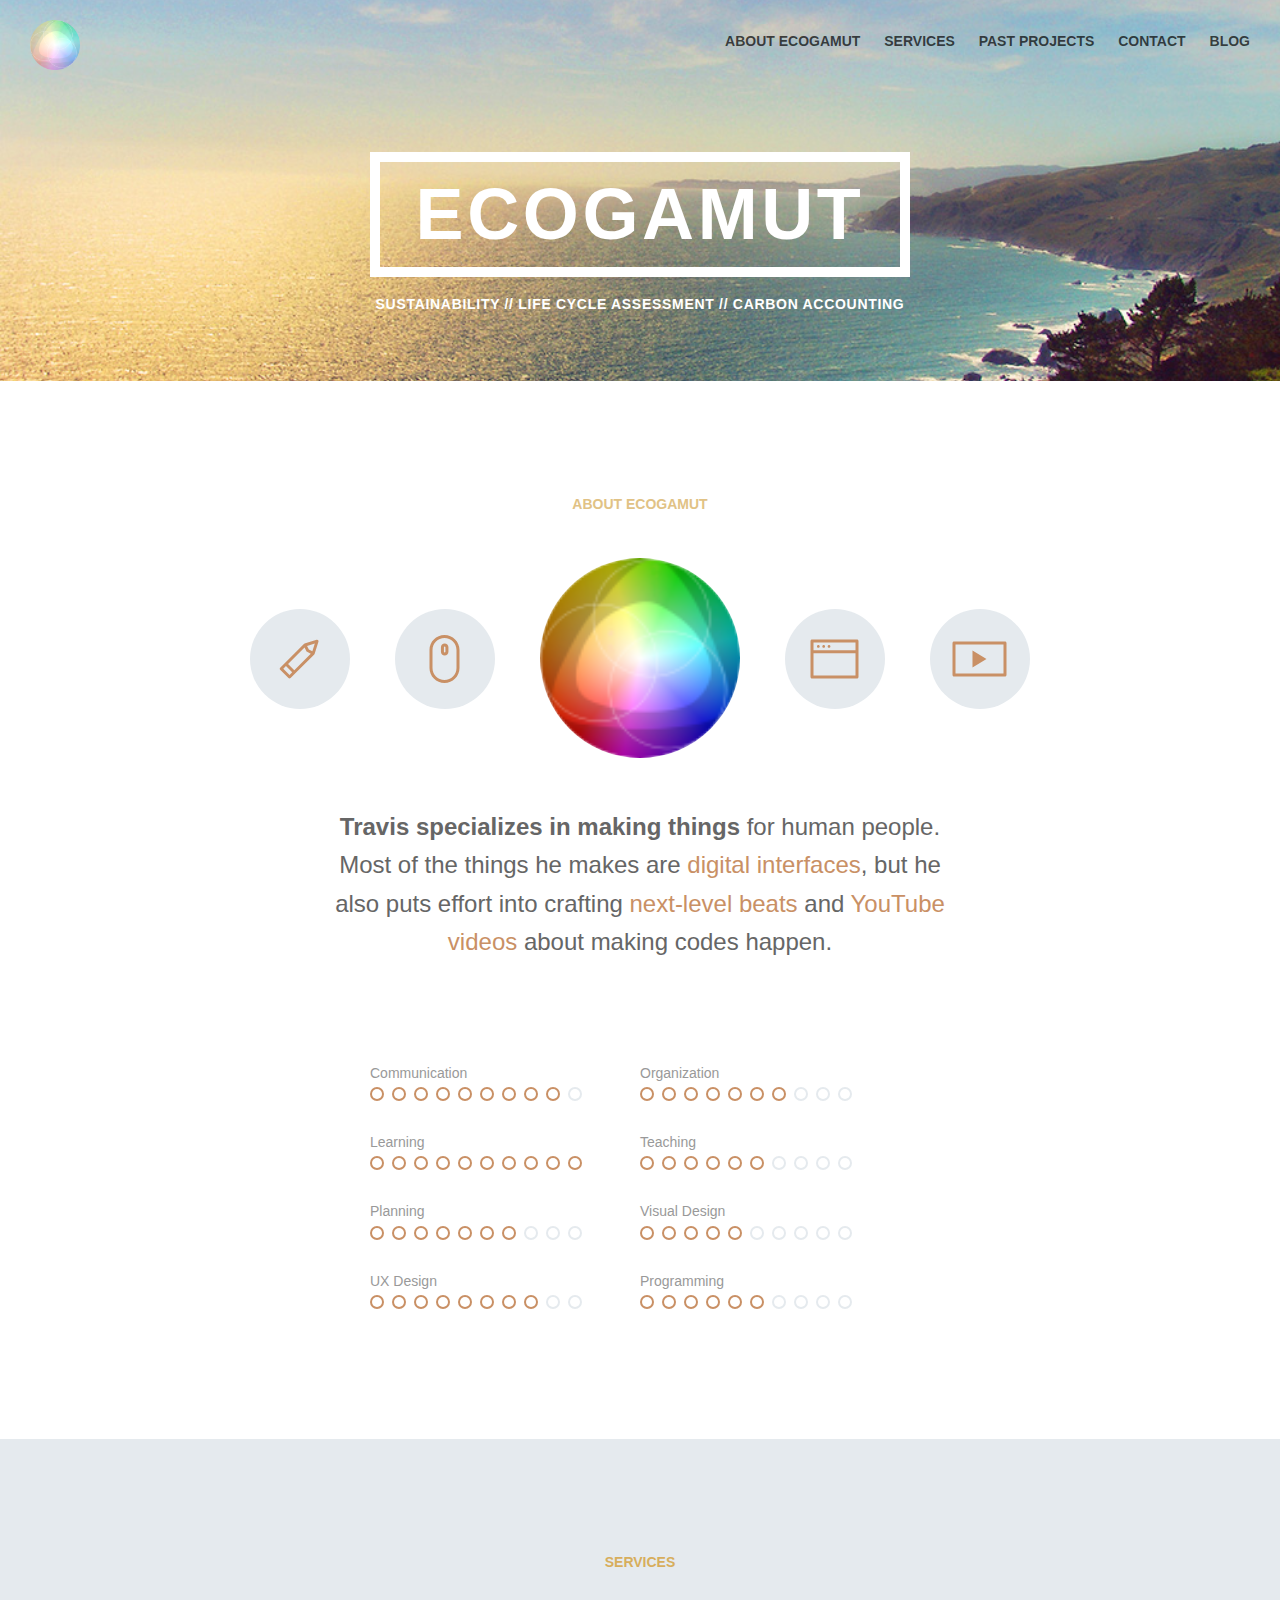
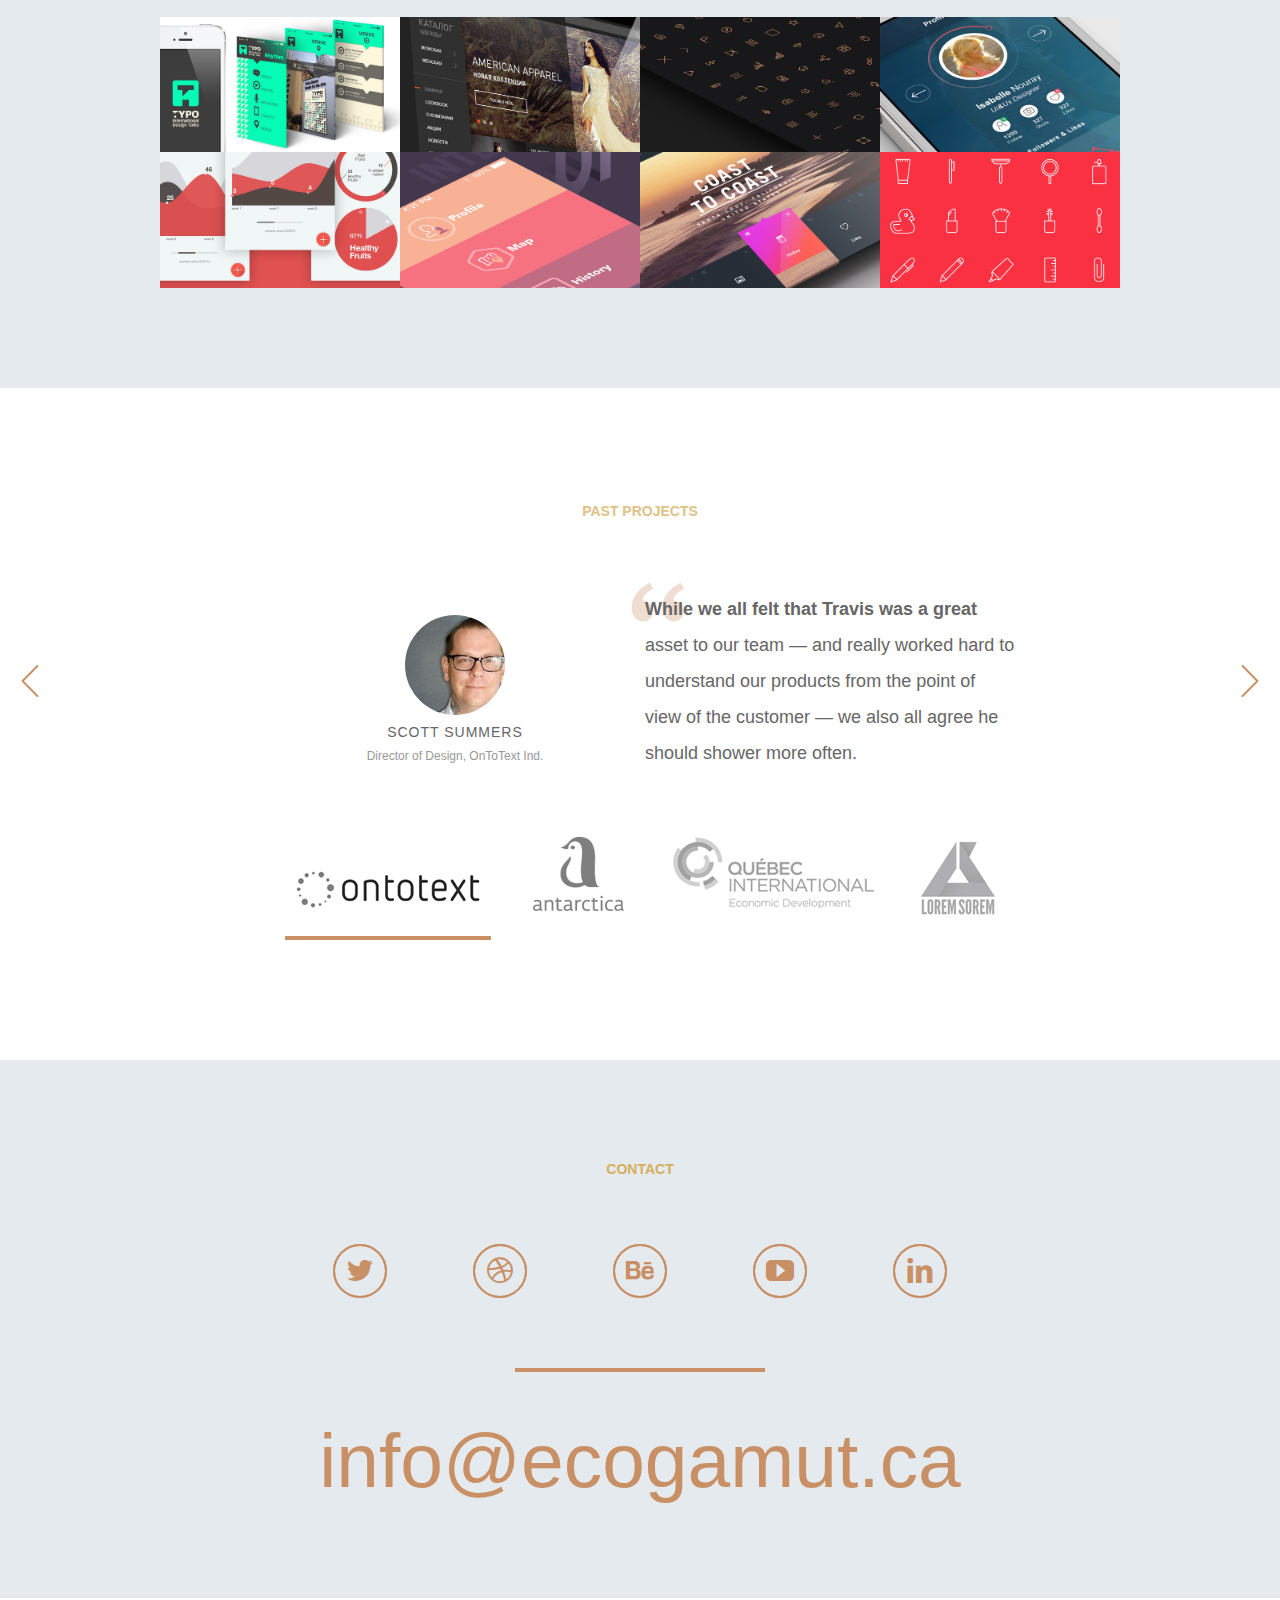
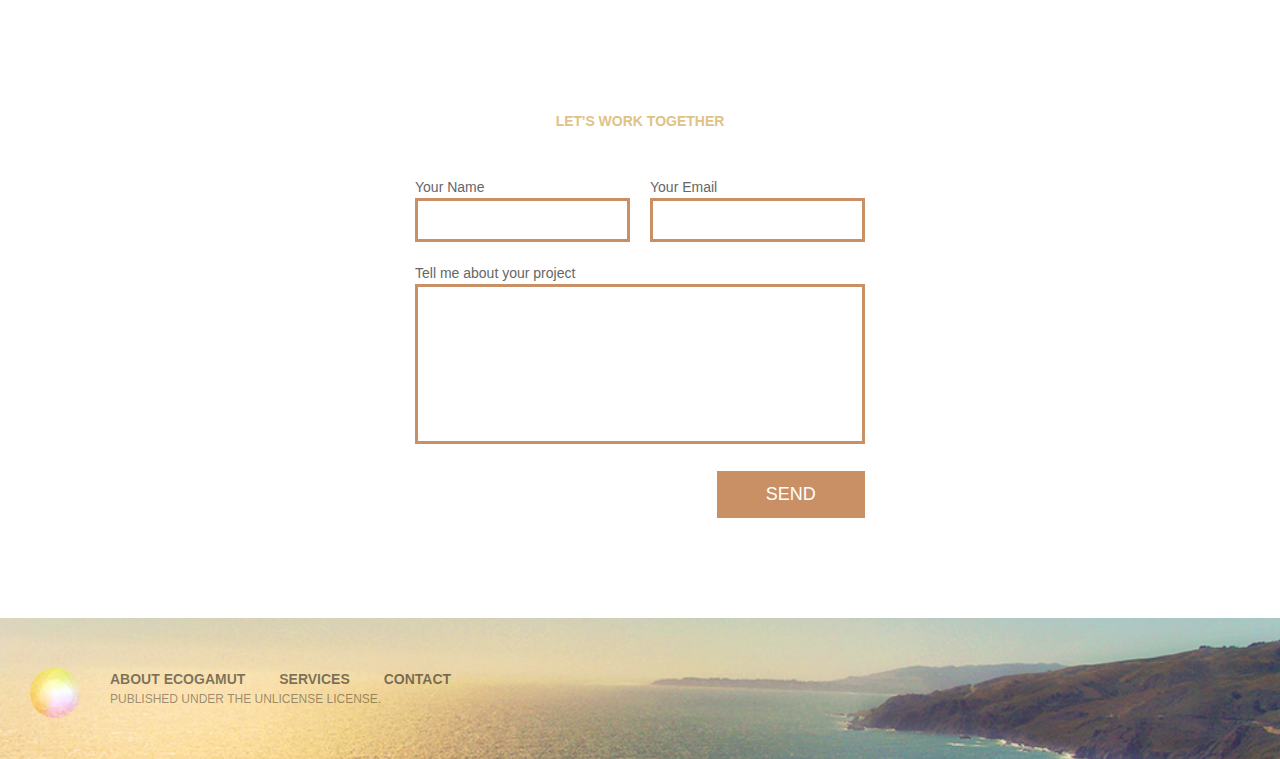
<file: index.html>
<!DOCTYPE html>
<html lang="en-us">
	<head>
		<meta charset="UTF-8">
<meta name="apple-mobile-web-app-capable" content="yes">
<meta name="viewport" content="width=device-width, initial-scale=1">
<meta name="description" content="Your description">
<meta name="author" content="Your name">
<meta name="generator" content="Hugo 0.31.1" />
<title>Ecogamut</title>
<link rel="stylesheet" href="/css/all.css">
<!--[if lt IE 9]>
	<script src="https://html5shim.googlecode.com/svn/trunk/html5.js"></script>
<![endif]-->

	</head>
	<body>

		<!-- Header section -->
<header id="header">
    <nav>
        <a href="#about-me">About Ecogamut</a>
        <a href="#work">Services</a>
        <a href="#clients">Past projects</a> 
        <a href="#contact">Contact</a>
        <a href="/blog">Blog</a>
   
    </nav>
    <h1><span>Ecogamut</span></h1>
    <p class="kicker">Sustainability // Life Cycle Assessment // Carbon Accounting</p>
</header>
 
		<!-- About section -->
<section>
    <h3 id="about-me">About Ecogamut</h3>

    <div class="face-lockup">
        <div class="face-img"></div>
        <div class="icon-pencil">
            <svg xmlns="http://www.w3.org/2000/svg" enable-background="new 0 0 100 100"><path d="M68.495 32.622c.332-1.051-.787-2.17-1.838-1.838l-12.123 3.823-.009.003-.02.006-.04.018-.213.087-.046.031-.085.056-.189.148-.042.033-18.97 18.97-.001.001-.001.001-4.742 4.742c-.584.584-.592 1.522-.017 2.097l8.32 8.32c.575.575 1.513.567 2.097-.017l4.742-4.742 18.971-18.971.033-.042.148-.188.057-.085.03-.046.086-.212.019-.042.007-.021.003-.008 3.823-12.124zm-6.119 9.592l-3.496-1.815-1.815-3.496 7.756-2.446-2.445 7.757zm-18.081 19.01l-6.24-6.24 16.477-16.477 1.921 3.7c.07.134.158.253.262.357.105.105.224.193.357.262l3.7 1.921-16.477 16.477zm-4.742 4.742l-6.24-6.24 2.629-2.629 6.24 6.24-2.629 2.629z"/></svg>
        </div>
        <div class="icon-mouse">
            <svg xmlns="http://www.w3.org/2000/svg" enable-background="new 0 0 100 100"><path d="M49.5 74c-8.27 0-15-6.73-15-15v-18c0-8.271 6.729-15 15-15s15 6.73 15 15v18c0 8.271-6.73 15-15 15zm0-45c-6.617 0-12 5.383-12 12v18c0 6.617 5.383 12 12 12s12-5.383 12-12v-18c0-6.617-5.383-12-12-12zm.183 17.53c-2.068 0-3.75-1.681-3.75-3.75v-4.5c0-2.068 1.682-3.75 3.75-3.75s3.75 1.682 3.75 3.75v4.5c0 2.068-1.682 3.75-3.75 3.75zm0-9c-.413 0-.75.337-.75.75v4.5c0 .413.337.75.75.75s.75-.337.75-.75v-4.5c0-.413-.337-.75-.75-.75z"/></svg>
        </div>
        <div class="icon-browser">
            <svg xmlns="http://www.w3.org/2000/svg" enable-background="new 0 0 100 100"><path d="M72 30.5h-45c-.829 0-1.5.671-1.5 1.5v36c0 .829.671 1.5 1.5 1.5h45c.829 0 1.5-.671 1.5-1.5v-36c0-.829-.671-1.5-1.5-1.5zm-1.5 36h-42v-22.254h42v22.254zm0-25.254h-42v-7.746h42v7.746zm-37.153-2.495c.758 0 1.373-.615 1.373-1.373s-.615-1.373-1.373-1.373-1.373.615-1.373 1.373.615 1.373 1.373 1.373zm5.342 0c.758 0 1.373-.615 1.373-1.373s-.615-1.373-1.373-1.373-1.373.615-1.373 1.373.615 1.373 1.373 1.373zm5.342 0c.758 0 1.373-.615 1.373-1.373s-.615-1.373-1.373-1.373-1.373.615-1.373 1.373.615 1.373 1.373 1.373z"/></svg>
        </div>
        <div class="icon-video">
            <svg xmlns="http://www.w3.org/2000/svg" enable-background="new 0 0 100 100"><path d="M75 32.5h-51c-.829 0-1.5.671-1.5 1.5v32c0 .829.671 1.5 1.5 1.5h51c.829 0 1.5-.671 1.5-1.5v-32c0-.829-.671-1.5-1.5-1.5zm-1.5 32h-48v-29h48v29zm-31.007-22.995v16.988l14.004-8.494-14.004-8.494z"/></svg>
        </div>
    </div>

    
    <div class="blurb">
        <p><strong>Travis specializes in making things</strong> for human people. Most of the things he makes are <a href="//travisneilson.com/">digital interfaces</a>, but he also puts effort into crafting <a href="//soundcloud.com/travis-neilson">next-level beats</a> and <a href="//youtube.com/user/devtipsfordesigners">YouTube videos</a> about making codes happen.</p>
    </div>
    

    
    <div class="skill-lockup">
        
        <div class="skill-unit">
            <div class="skill-label">Communication</div>
            <div class="skill-icons skill-9">
                
                    <span></span>
                
                    <span></span>
                
                    <span></span>
                
                    <span></span>
                
                    <span></span>
                
                    <span></span>
                
                    <span></span>
                
                    <span></span>
                
                    <span></span>
                
                    <span></span>
                
            </div>
        </div>
        
        <div class="skill-unit">
            <div class="skill-label">Organization</div>
            <div class="skill-icons skill-7">
                
                    <span></span>
                
                    <span></span>
                
                    <span></span>
                
                    <span></span>
                
                    <span></span>
                
                    <span></span>
                
                    <span></span>
                
                    <span></span>
                
                    <span></span>
                
                    <span></span>
                
            </div>
        </div>
        
        <div class="skill-unit">
            <div class="skill-label">Learning</div>
            <div class="skill-icons skill-10">
                
                    <span></span>
                
                    <span></span>
                
                    <span></span>
                
                    <span></span>
                
                    <span></span>
                
                    <span></span>
                
                    <span></span>
                
                    <span></span>
                
                    <span></span>
                
                    <span></span>
                
            </div>
        </div>
        
        <div class="skill-unit">
            <div class="skill-label">Teaching</div>
            <div class="skill-icons skill-6">
                
                    <span></span>
                
                    <span></span>
                
                    <span></span>
                
                    <span></span>
                
                    <span></span>
                
                    <span></span>
                
                    <span></span>
                
                    <span></span>
                
                    <span></span>
                
                    <span></span>
                
            </div>
        </div>
        
        <div class="skill-unit">
            <div class="skill-label">Planning</div>
            <div class="skill-icons skill-7">
                
                    <span></span>
                
                    <span></span>
                
                    <span></span>
                
                    <span></span>
                
                    <span></span>
                
                    <span></span>
                
                    <span></span>
                
                    <span></span>
                
                    <span></span>
                
                    <span></span>
                
            </div>
        </div>
        
        <div class="skill-unit">
            <div class="skill-label">Visual Design</div>
            <div class="skill-icons skill-5">
                
                    <span></span>
                
                    <span></span>
                
                    <span></span>
                
                    <span></span>
                
                    <span></span>
                
                    <span></span>
                
                    <span></span>
                
                    <span></span>
                
                    <span></span>
                
                    <span></span>
                
            </div>
        </div>
        
        <div class="skill-unit">
            <div class="skill-label">UX Design</div>
            <div class="skill-icons skill-8">
                
                    <span></span>
                
                    <span></span>
                
                    <span></span>
                
                    <span></span>
                
                    <span></span>
                
                    <span></span>
                
                    <span></span>
                
                    <span></span>
                
                    <span></span>
                
                    <span></span>
                
            </div>
        </div>
        
        <div class="skill-unit">
            <div class="skill-label">Programming</div>
            <div class="skill-icons skill-6">
                
                    <span></span>
                
                    <span></span>
                
                    <span></span>
                
                    <span></span>
                
                    <span></span>
                
                    <span></span>
                
                    <span></span>
                
                    <span></span>
                
                    <span></span>
                
                    <span></span>
                
            </div>
        </div>
        
    </div>
    
</section>

		<section class="alt-section section-work">
    <h3 id="work">Services</h3>

    
    <input type="radio" name="trigger" class="trigger" id="proj-1" />
    
    <input type="radio" name="trigger" class="trigger" id="proj-2" />
    
    <input type="radio" name="trigger" class="trigger" id="proj-3" />
    
    <input type="radio" name="trigger" class="trigger" id="proj-4" />
    
    <input type="radio" name="trigger" class="trigger" id="proj-5" />
    
    <input type="radio" name="trigger" class="trigger" id="proj-6" />
    
    <input type="radio" name="trigger" class="trigger" id="proj-7" />
    
    <input type="radio" name="trigger" class="trigger" id="proj-8" />
    
    <input type="radio" name="trigger" id="return" class="return" />
    <div class="work-belt">
        <div class="thumb-wrap">
            <div class="thumb-container">
                
                <label for="proj-1">
                    <div class="thumb-unit" data-folder="proj-1">
                        <img src="img/work/proj-1/thumb.jpg" alt="Detailed Life Cycle Assessment" />
                    </div>
                    <div class="thumb-overlay">
                        <strong>Detailed Life Cycle Assessment</strong>
                    </div>
                </label>
                
                <label for="proj-2">
                    <div class="thumb-unit" data-folder="proj-2">
                        <img src="img/work/proj-2/thumb.jpg" alt="Environmental Product Declarations" />
                    </div>
                    <div class="thumb-overlay">
                        <strong>Environmental Product Declarations</strong>
                    </div>
                </label>
                
                <label for="proj-3">
                    <div class="thumb-unit" data-folder="proj-3">
                        <img src="img/work/proj-3/thumb.jpg" alt="3rd Party EPD Verfification" />
                    </div>
                    <div class="thumb-overlay">
                        <strong>3rd Party EPD Verfification</strong>
                    </div>
                </label>
                
                <label for="proj-4">
                    <div class="thumb-unit" data-folder="proj-4">
                        <img src="img/work/proj-4/thumb.jpg" alt="Carbon Footprinting" />
                    </div>
                    <div class="thumb-overlay">
                        <strong>Carbon Footprinting</strong>
                    </div>
                </label>
                
                <label for="proj-5">
                    <div class="thumb-unit" data-folder="proj-5">
                        <img src="img/work/proj-5/thumb.jpg" alt="Carbon Offsetting" />
                    </div>
                    <div class="thumb-overlay">
                        <strong>Carbon Offsetting</strong>
                    </div>
                </label>
                
                <label for="proj-6">
                    <div class="thumb-unit" data-folder="proj-6">
                        <img src="img/work/proj-6/thumb.jpg" alt="Customized LCA tools &amp; Training" />
                    </div>
                    <div class="thumb-overlay">
                        <strong>Customized LCA tools &amp; Training</strong>
                    </div>
                </label>
                
                <label for="proj-7">
                    <div class="thumb-unit" data-folder="proj-7">
                        <img src="img/work/proj-7/thumb.jpg" alt="Climate Change Adaptation" />
                    </div>
                    <div class="thumb-overlay">
                        <strong>Climate Change Adaptation</strong>
                    </div>
                </label>
                
                <label for="proj-8">
                    <div class="thumb-unit" data-folder="proj-8">
                        <img src="img/work/proj-8/thumb.jpg" alt="Online tools (with R Shiny Apps)" />
                    </div>
                    <div class="thumb-overlay">
                        <strong>Online tools (with R Shiny Apps)</strong>
                    </div>
                </label>
                
            </div>
        </div>
        <div class="work-wrap">
            <div class="work-container">
                <label for="return">
                    <div class="work-return"><svg xmlns="http://www.w3.org/2000/svg" enable-background="new 0 0 40 40"><path d="M22.896 29.125c-.256 0-.512-.098-.707-.293l-8.125-8.125c-.391-.391-.391-1.023 0-1.414l8.125-8.125c.391-.391 1.023-.391 1.414 0s.391 1.023 0 1.414l-7.418 7.418 7.417 7.418c.391.391.391 1.023 0 1.414-.195.195-.451.293-.706.293zM20 6c7.72 0 14 6.28 14 14s-6.28 14-14 14-14-6.28-14-14 6.28-14 14-14m0-2c-8.837 0-16 7.163-16 16s7.163 16 16 16 16-7.163 16-16-7.163-16-16-16z"/></svg></div>
                </label>
                <h4 class="project-title"></h4>
                <div class="project-load"></div>
                <noscript>
                    
                    <div class="noscript" id="content-proj-1">
                        <h4 class="project-title">Detailed Life Cycle Assessment</h4>
                    </div>
                    
                    <div class="noscript" id="content-proj-2">
                        <h4 class="project-title">Environmental Product Declarations</h4>
                    </div>
                    
                    <div class="noscript" id="content-proj-3">
                        <h4 class="project-title">3rd Party EPD Verfification</h4>
                    </div>
                    
                    <div class="noscript" id="content-proj-4">
                        <h4 class="project-title">Carbon Footprinting</h4>
                    </div>
                    
                    <div class="noscript" id="content-proj-5">
                        <h4 class="project-title">Carbon Offsetting</h4>
                    </div>
                    
                    <div class="noscript" id="content-proj-6">
                        <h4 class="project-title">Customized LCA tools &amp; Training</h4>
                    </div>
                    
                    <div class="noscript" id="content-proj-7">
                        <h4 class="project-title">Climate Change Adaptation</h4>
                    </div>
                    
                    <div class="noscript" id="content-proj-8">
                        <h4 class="project-title">Online tools (with R Shiny Apps)</h4>
                    </div>
                    
                </noscript>
            </div>
        </div>
    </div>
</section>

		
		<!-- Clients section -->
<section class="section-clients">
    <h3 id="clients">Past projects</h3>

    <div class="clients-mobile-nav">
    
	    
	    <span class="active-client"></span>
	    
    
	    
	    <span></span>
	    
    
	    
	    <span></span>
	    
    
	    
	    <span></span>
	    
    
    </div>

    <div class="clients-belt">
    
    <div class="client-unit active-client">   
        <figure class="client-face">
            <img src="img/clients/face-aaroni.jpg" alt="client-face">
            <figcaption>
                <strong class="client-name">Scott Summers</strong>
                <em class="client-title">Director of Design, OnToText Ind.</em>
            </figcaption>
        </figure>
        <div class="client-content">
            <div class="client-quote-mark">
<!DOCTYPE svg PUBLIC "-//W3C//DTD SVG 1.1//EN" "http://www.w3.org/Graphics/SVG/1.1/DTD/svg11.dtd">
<svg version="1.1" id="Layer_1" xmlns="http://www.w3.org/2000/svg" xmlns:xlink="http://www.w3.org/1999/xlink" x="0px" y="0px"
 enable-background="new 0 0 55 55" xml:space="preserve">
<path d="M50.692,9.732c-12.207,6.16-18.309,14.697-18.309,25.615c0,3.64,1.147,6.733,3.443,9.28c2.295,2.548,5.01,3.821,8.146,3.821
	c2.799,0,5.123-0.979,6.971-2.939c1.848-1.959,2.771-4.367,2.771-7.223c0-2.688-0.953-5.052-2.855-7.097
	c-1.904-2.043-4.312-3.233-7.223-3.569c0-4.535,3.415-8.482,10.246-11.842L50.692,9.732z M19.87,9.732
	C7.72,15.891,1.645,24.429,1.645,35.347c0,3.64,1.134,6.733,3.401,9.28c2.268,2.548,4.968,3.821,8.104,3.821
	c2.799,0,5.136-0.979,7.013-2.939c1.875-1.959,2.813-4.367,2.813-7.223c0-2.688-0.953-5.052-2.856-7.097
	c-1.904-2.043-4.34-3.233-7.307-3.569c0-4.535,3.443-8.482,10.33-11.842L19.87,9.732z"/>
</svg></div>
            <strong>While we all felt that Travis was a great</strong> asset to our team — and really worked hard to understand our products from the point of view of the customer — we also all agree he should shower more often.
        </div>
    </div>
    
    <div class="client-unit ">   
        <figure class="client-face">
            <img src="img/clients/face-atariboy.jpg" alt="client-face">
            <figcaption>
                <strong class="client-name">Hank McCoy</strong>
                <em class="client-title">Eater of Salad, Antartica Int.</em>
            </figcaption>
        </figure>
        <div class="client-content">
            <div class="client-quote-mark">
<!DOCTYPE svg PUBLIC "-//W3C//DTD SVG 1.1//EN" "http://www.w3.org/Graphics/SVG/1.1/DTD/svg11.dtd">
<svg version="1.1" id="Layer_1" xmlns="http://www.w3.org/2000/svg" xmlns:xlink="http://www.w3.org/1999/xlink" x="0px" y="0px"
 enable-background="new 0 0 55 55" xml:space="preserve">
<path d="M50.692,9.732c-12.207,6.16-18.309,14.697-18.309,25.615c0,3.64,1.147,6.733,3.443,9.28c2.295,2.548,5.01,3.821,8.146,3.821
	c2.799,0,5.123-0.979,6.971-2.939c1.848-1.959,2.771-4.367,2.771-7.223c0-2.688-0.953-5.052-2.855-7.097
	c-1.904-2.043-4.312-3.233-7.223-3.569c0-4.535,3.415-8.482,10.246-11.842L50.692,9.732z M19.87,9.732
	C7.72,15.891,1.645,24.429,1.645,35.347c0,3.64,1.134,6.733,3.401,9.28c2.268,2.548,4.968,3.821,8.104,3.821
	c2.799,0,5.136-0.979,7.013-2.939c1.875-1.959,2.813-4.367,2.813-7.223c0-2.688-0.953-5.052-2.856-7.097
	c-1.904-2.043-4.34-3.233-7.307-3.569c0-4.535,3.443-8.482,10.33-11.842L19.87,9.732z"/>
</svg></div>
            <strong>Working with Travis was the highlight of my career.</strong> Other moments of note were collecting the largest number of paperclips in the office, and winning a trophy for saying &ldquo;uh huh, and then what?&rdquo; 30 times in a row to my girlfriend without her noticing.
        </div>
    </div>
    
    <div class="client-unit ">   
        <figure class="client-face">
            <img src="img/clients/face-jackiesaik.jpg" alt="client-face">
            <figcaption>
                <strong class="client-name">Stacy Lang</strong>
                <em class="client-title">Social Media Girl, Quebec Int.</em>
            </figcaption>
        </figure>
        <div class="client-content">
            <div class="client-quote-mark">
<!DOCTYPE svg PUBLIC "-//W3C//DTD SVG 1.1//EN" "http://www.w3.org/Graphics/SVG/1.1/DTD/svg11.dtd">
<svg version="1.1" id="Layer_1" xmlns="http://www.w3.org/2000/svg" xmlns:xlink="http://www.w3.org/1999/xlink" x="0px" y="0px"
 enable-background="new 0 0 55 55" xml:space="preserve">
<path d="M50.692,9.732c-12.207,6.16-18.309,14.697-18.309,25.615c0,3.64,1.147,6.733,3.443,9.28c2.295,2.548,5.01,3.821,8.146,3.821
	c2.799,0,5.123-0.979,6.971-2.939c1.848-1.959,2.771-4.367,2.771-7.223c0-2.688-0.953-5.052-2.855-7.097
	c-1.904-2.043-4.312-3.233-7.223-3.569c0-4.535,3.415-8.482,10.246-11.842L50.692,9.732z M19.87,9.732
	C7.72,15.891,1.645,24.429,1.645,35.347c0,3.64,1.134,6.733,3.401,9.28c2.268,2.548,4.968,3.821,8.104,3.821
	c2.799,0,5.136-0.979,7.013-2.939c1.875-1.959,2.813-4.367,2.813-7.223c0-2.688-0.953-5.052-2.856-7.097
	c-1.904-2.043-4.34-3.233-7.307-3.569c0-4.535,3.443-8.482,10.33-11.842L19.87,9.732z"/>
</svg></div>
            <strong>Yea, I guess hes good at computers or something,</strong> but let me ask you this: If a cat always lands on its feet, and buttered bread always lands butter side down, what would happen if you tied buttered bread on top of a cat?
        </div>
    </div>
    
    <div class="client-unit ">   
        <figure class="client-face">
            <img src="img/clients/face-teleject.jpg" alt="client-face">
            <figcaption>
                <strong class="client-name">Cleatus Cassidy</strong>
                <em class="client-title">VP of Helmut, Lorem Sorem LLC.</em>
            </figcaption>
        </figure>
        <div class="client-content">
            <div class="client-quote-mark">
<!DOCTYPE svg PUBLIC "-//W3C//DTD SVG 1.1//EN" "http://www.w3.org/Graphics/SVG/1.1/DTD/svg11.dtd">
<svg version="1.1" id="Layer_1" xmlns="http://www.w3.org/2000/svg" xmlns:xlink="http://www.w3.org/1999/xlink" x="0px" y="0px"
 enable-background="new 0 0 55 55" xml:space="preserve">
<path d="M50.692,9.732c-12.207,6.16-18.309,14.697-18.309,25.615c0,3.64,1.147,6.733,3.443,9.28c2.295,2.548,5.01,3.821,8.146,3.821
	c2.799,0,5.123-0.979,6.971-2.939c1.848-1.959,2.771-4.367,2.771-7.223c0-2.688-0.953-5.052-2.855-7.097
	c-1.904-2.043-4.312-3.233-7.223-3.569c0-4.535,3.415-8.482,10.246-11.842L50.692,9.732z M19.87,9.732
	C7.72,15.891,1.645,24.429,1.645,35.347c0,3.64,1.134,6.733,3.401,9.28c2.268,2.548,4.968,3.821,8.104,3.821
	c2.799,0,5.136-0.979,7.013-2.939c1.875-1.959,2.813-4.367,2.813-7.223c0-2.688-0.953-5.052-2.856-7.097
	c-1.904-2.043-4.34-3.233-7.307-3.569c0-4.535,3.443-8.482,10.33-11.842L19.87,9.732z"/>
</svg></div>
            <strong>Back in old country</strong> only nerds who is playing on computers. Now all bros is wanting to make codes and junk. I lost foot in war. You dont see girls asking me about homework.
        </div>
    </div>
    
	</div>

    <div class="client-controls">
        <div class="client-control-next">
<!DOCTYPE svg PUBLIC "-//W3C//DTD SVG 1.1//EN" "http://www.w3.org/Graphics/SVG/1.1/DTD/svg11.dtd">
<svg version="1.1" id="Layer_1" xmlns="http://www.w3.org/2000/svg" xmlns:xlink="http://www.w3.org/1999/xlink" x="0px" y="0px"
 enable-background="new 0 0 40 40" xml:space="preserve">
<path d="M12.576,35.954c-0.253,0-0.507-0.097-0.7-0.292c-0.387-0.389-0.387-1.021,0-1.41L26.024,20L11.876,5.748
	c-0.387-0.389-0.387-1.02,0-1.41c0.387-0.39,1.013-0.39,1.4,0l14.847,14.957c0.387,0.389,0.387,1.021,0,1.41L13.276,35.662
	C13.083,35.857,12.83,35.954,12.576,35.954z"/>
</svg>
</div>
        <div class="client-control-prev">
<!DOCTYPE svg PUBLIC "-//W3C//DTD SVG 1.1//EN" "http://www.w3.org/Graphics/SVG/1.1/DTD/svg11.dtd">
<svg version="1.1" id="Layer_1" xmlns="http://www.w3.org/2000/svg" xmlns:xlink="http://www.w3.org/1999/xlink" x="0px" y="0px"
 enable-background="new 0 0 40 40" xml:space="preserve">
<path d="M26.724,35.662L11.876,20.705c-0.387-0.389-0.387-1.02,0-1.41L26.724,4.338c0.387-0.39,1.013-0.39,1.4,0
	c0.387,0.389,0.387,1.02,0,1.41L13.976,20l14.148,14.252c0.387,0.39,0.387,1.021,0,1.41c-0.193,0.195-0.447,0.292-0.7,0.292
	C27.17,35.954,26.917,35.857,26.724,35.662z"/>
</svg>
</div>
    </div>

    <div class="clients-logos">
    
      	
       	<img class="client-logo active-client" src="img/clients/logo1.png" align="logo1.png">
		
    
      	
    	<img class="client-logo" src="img/clients/logo2.png" align="logo2.png">
       	
    
      	
    	<img class="client-logo" src="img/clients/logo3.png" align="logo3.png">
       	
    
      	
    	<img class="client-logo" src="img/clients/logo4.png" align="logo4.png">
       	
    
    </div>

</section>

		<!-- Contact section -->
<section class="alt-section section-contact">
    <h3 id="contact">Contact</h3>
    <div class="social-links">
        
        <a href="//twitter.com/devtipsshow" class="icon-twitter"></a>
        
        <a href="//dribbble.com/travisneilson" class="icon-dribbble"></a>
        
        <a href="//www.behance.net/travisneilson" class="icon-behance"></a>
        
        <a href="//www.youtube.com/DevTipsForDesigners" class="icon-youtube"></a>
        
        <a href="//www.linkedin.com/in/travisneilson" class="icon-linkedin"></a>
        
    </div>
    <hr class="bar">
    <a class="biglink" href="#form-title">info@ecogamut.ca</a>
</section>

		<!-- Form section -->
<section>
    <h3 id="form-title">Let&#39;s work together</h3>
    <form method="POST" action="//formspree.io/info@ecogamut.ca">
        <fieldset class="contact-info-group">
            <label><span>Your Name</span>
                <input type="text" name="name">
            </label>
            <label><span>Your Email</span>
                <input type="email" name="_replyto">
            </label>
        </fieldset>
        <label><span>Tell me about your project</span>
            <textarea name="message"></textarea>
        </label>
        <fieldset class="submit-wrap">
            <input type="submit" value="Send">
        </fieldset>
    </form>
</section>

		<!-- Footer section -->
<footer id="footer">
    <div class="lockup">
        <div class="content-wrap">
            <nav>
                <a href="#about-me">About Ecogamut</a>
                <a href="#work">Services</a>
                
                <a href="#contact">Contact</a>
            </nav>
            <p class="copyright">Published under the Unlicense License.</p>
        </div>
    </div>
</footer>


		<script src="//ajax.googleapis.com/ajax/libs/jquery/2.1.1/jquery.min.js"></script>
		<script src="/js/functions.js"></script>
	</body>
</html>
</file>
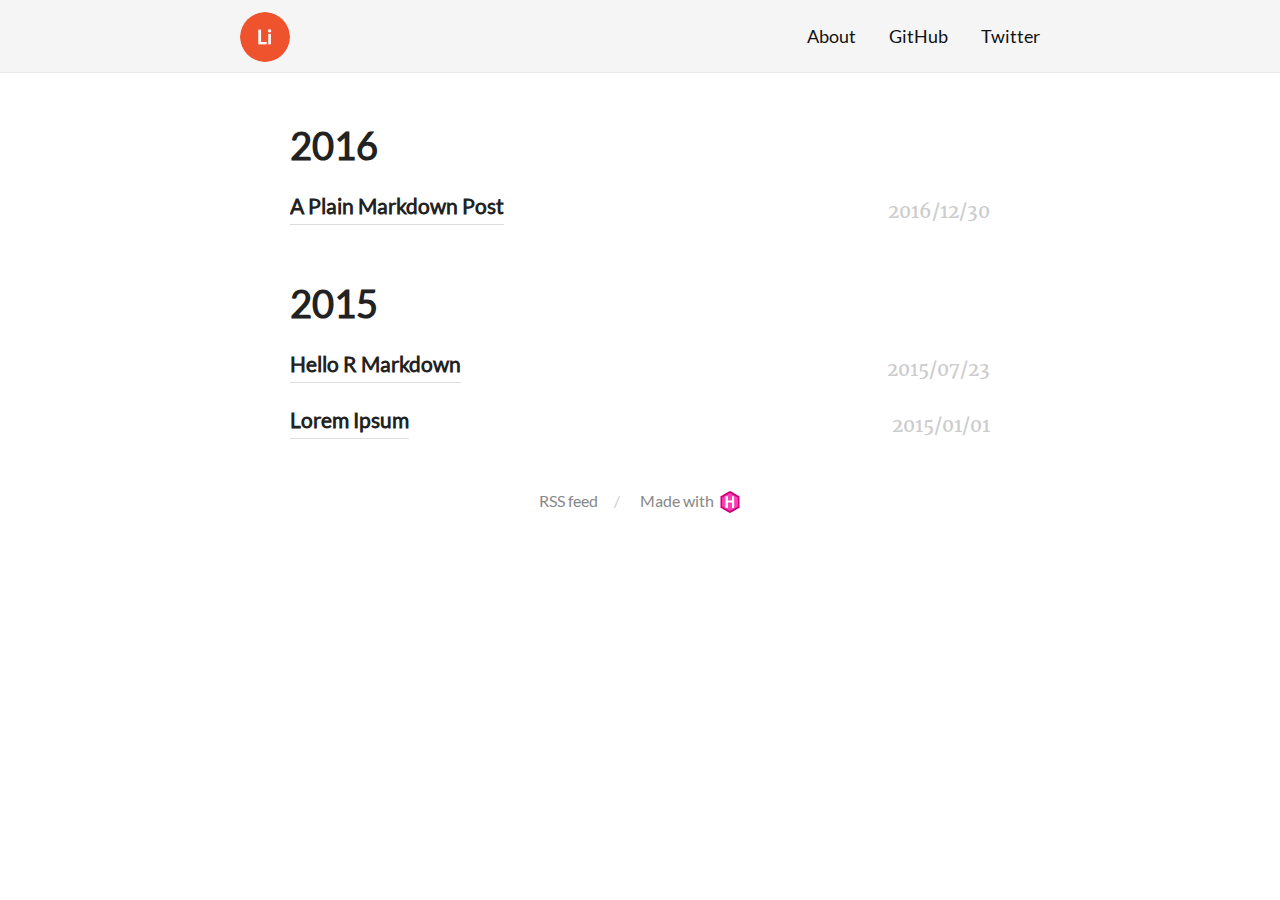
<file: blog/index.html>
<!DOCTYPE html>
<html lang="en-us">
  <head>
    <meta charset="utf-8">
<meta name="viewport" content="width=device-width, initial-scale=1.0">
<meta name="generator" content="Hugo 0.31.1" />


<title>A Hugo website - A Hugo website</title>
<meta property="og:title" content="A Hugo website - A Hugo website">



  





<link href="/blog/index.xml" rel="alternate" type="application/rss+xml" title="A Hugo website" />



<link rel="stylesheet" href="/blog/css/fonts.css" media="all">
<link rel="stylesheet" href="/blog/css/main.css" media="all">



  </head>
  <body>
    <div class="wrapper">
      <header class="header">
        <nav class="nav">
  <a href="/blog/" class="nav-logo">
    <img src="/blog/images/logo.png"
         width="50"
         height="50"
         alt="Logo">
  </a>

  <ul class="nav-links">
    
    <li><a href="/blog/about/">About</a></li>
    
    <li><a href="https://github.com/rstudio/blogdown">GitHub</a></li>
    
    <li><a href="https://twitter.com/rstudio">Twitter</a></li>
    
  </ul>
</nav>

      </header>


<main class="content" role="main">

  
  <div class="archive">
    
    <h2 class="archive-title">2016</h2>
    
    <article class="archive-item">
      <a href="/blog/2016/12/30/a-plain-markdown-post/" class="archive-item-link">A Plain Markdown Post</a>
      <span class="archive-item-date">
        2016/12/30
      </span>
    </article>
    
    
    <h2 class="archive-title">2015</h2>
    
    <article class="archive-item">
      <a href="/blog/2015/07/23/hello-r-markdown/" class="archive-item-link">Hello R Markdown</a>
      <span class="archive-item-date">
        2015/07/23
      </span>
    </article>
    
    <article class="archive-item">
      <a href="/blog/2015/01/01/lorem-ipsum/" class="archive-item-link">Lorem Ipsum</a>
      <span class="archive-item-date">
        2015/01/01
      </span>
    </article>
    
    
  </div>
  

</main>

      <footer class="footer">
        <ul class="footer-links">
          <li>
            <a href="/blog/index.xml" type="application/rss+xml" target="_blank">RSS feed</a>
          </li>
          <li>
            <a href="https://gohugo.io/" class="footer-links-kudos">Made with <img src="/blog/images/hugo-logo.png" width="22" height="22"></a>
          </li>
        </ul>
      </footer>

    </div>
    

    

    
  </body>
</html>
</file>
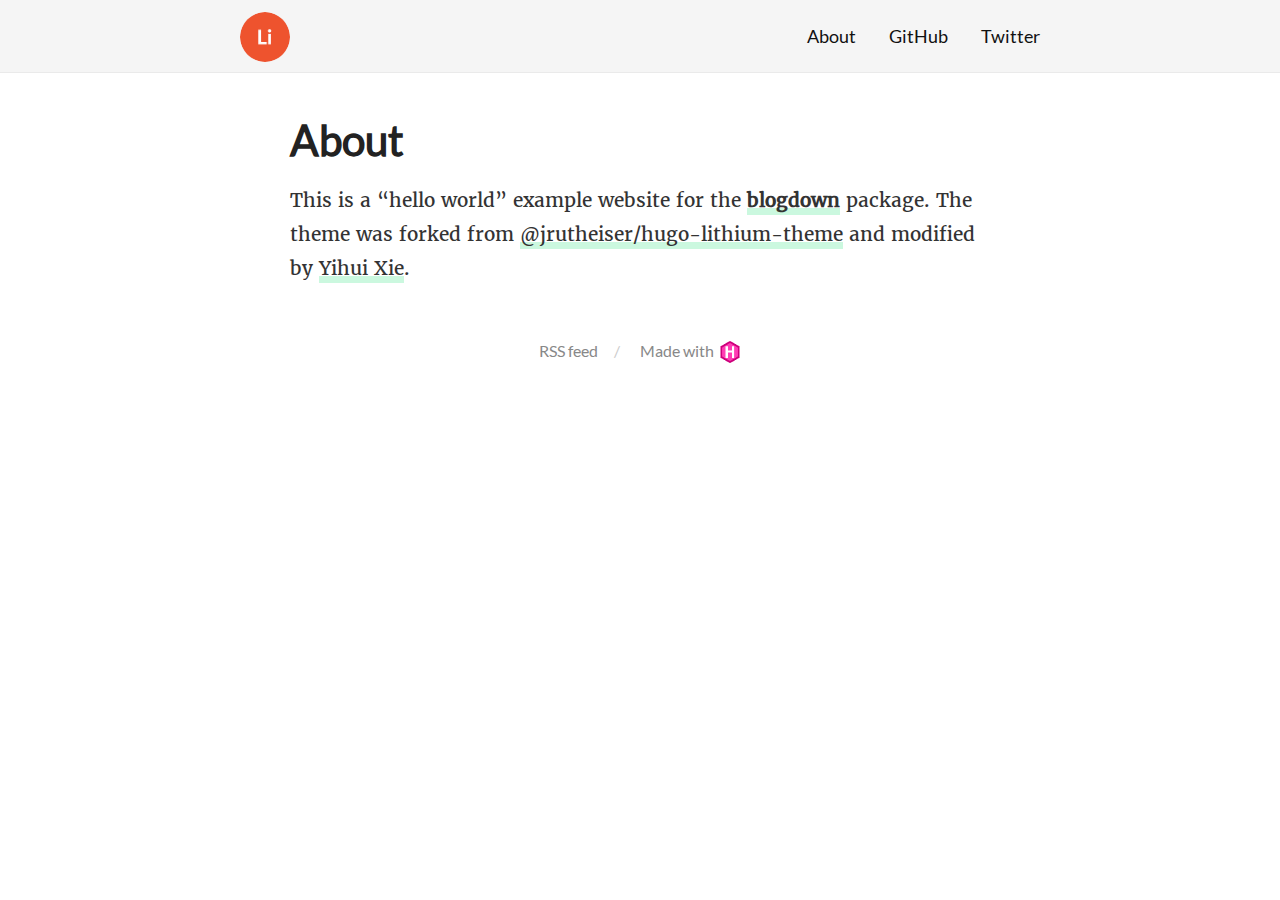
<file: blog/about/index.html>
<!DOCTYPE html>
<html lang="en-us">
  <head>
    <meta charset="utf-8">
<meta name="viewport" content="width=device-width, initial-scale=1.0">
<meta name="generator" content="Hugo 0.31.1" />


<title>About - A Hugo website</title>
<meta property="og:title" content="About - A Hugo website">



  







<link rel="stylesheet" href="/blog/css/fonts.css" media="all">
<link rel="stylesheet" href="/blog/css/main.css" media="all">



  </head>
  <body>
    <div class="wrapper">
      <header class="header">
        <nav class="nav">
  <a href="/blog/" class="nav-logo">
    <img src="/blog/images/logo.png"
         width="50"
         height="50"
         alt="Logo">
  </a>

  <ul class="nav-links">
    
    <li><a href="/blog/about/">About</a></li>
    
    <li><a href="https://github.com/rstudio/blogdown">GitHub</a></li>
    
    <li><a href="https://twitter.com/rstudio">Twitter</a></li>
    
  </ul>
</nav>

      </header>


<main class="content" role="main">

  <article class="article">
    

    <h1 class="article-title">About</h1>

    

    <div class="article-content">
      <p>This is a &ldquo;hello world&rdquo; example website for the <a href="https://github.com/rstudio/blogdown"><strong>blogdown</strong></a> package. The theme was forked from <a href="https://github.com/jrutheiser/hugo-lithium-theme">@jrutheiser/hugo-lithium-theme</a> and modified by <a href="https://github.com/yihui/hugo-lithium-theme">Yihui Xie</a>.</p>

    </div>
  </article>

  


</main>

      <footer class="footer">
        <ul class="footer-links">
          <li>
            <a href="/blog/index.xml" type="application/rss+xml" target="_blank">RSS feed</a>
          </li>
          <li>
            <a href="https://gohugo.io/" class="footer-links-kudos">Made with <img src="/blog/images/hugo-logo.png" width="22" height="22"></a>
          </li>
        </ul>
      </footer>

    </div>
    

    

    
  </body>
</html>
</file>
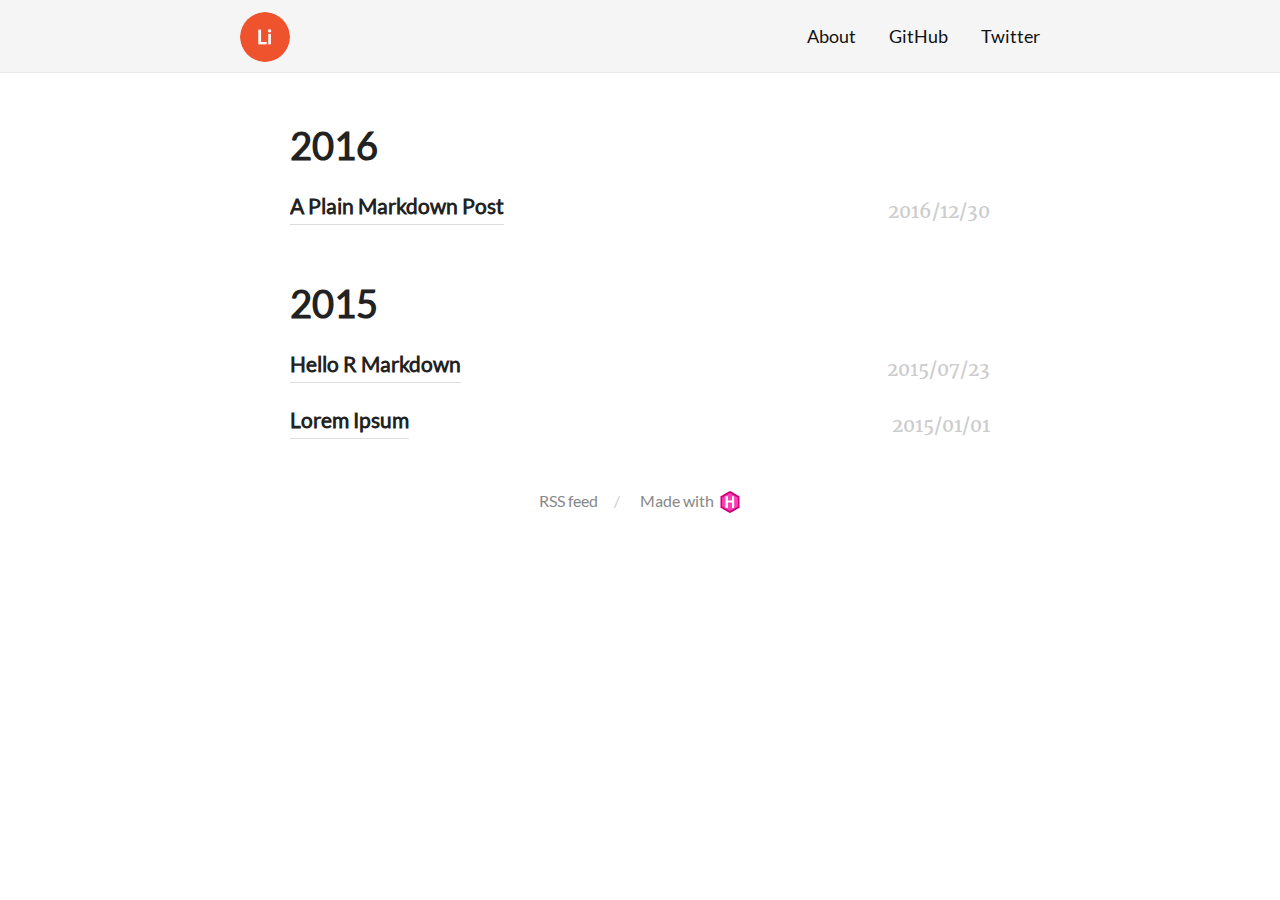
<file: blog/post/index.html>
<!DOCTYPE html>
<html lang="en-us">
  <head>
    <meta charset="utf-8">
<meta name="viewport" content="width=device-width, initial-scale=1.0">
<meta name="generator" content="Hugo 0.31.1" />


<title>Posts - A Hugo website</title>
<meta property="og:title" content="Posts - A Hugo website">



  





<link href="/blog/post/index.xml" rel="alternate" type="application/rss+xml" title="A Hugo website" />



<link rel="stylesheet" href="/blog/css/fonts.css" media="all">
<link rel="stylesheet" href="/blog/css/main.css" media="all">



  </head>
  <body>
    <div class="wrapper">
      <header class="header">
        <nav class="nav">
  <a href="/blog/" class="nav-logo">
    <img src="/blog/images/logo.png"
         width="50"
         height="50"
         alt="Logo">
  </a>

  <ul class="nav-links">
    
    <li><a href="/blog/about/">About</a></li>
    
    <li><a href="https://github.com/rstudio/blogdown">GitHub</a></li>
    
    <li><a href="https://twitter.com/rstudio">Twitter</a></li>
    
  </ul>
</nav>

      </header>


<main class="content" role="main">

  
  <div class="archive">
    
    <h2 class="archive-title">2016</h2>
    
    <article class="archive-item">
      <a href="/blog/2016/12/30/a-plain-markdown-post/" class="archive-item-link">A Plain Markdown Post</a>
      <span class="archive-item-date">
        2016/12/30
      </span>
    </article>
    
    
    <h2 class="archive-title">2015</h2>
    
    <article class="archive-item">
      <a href="/blog/2015/07/23/hello-r-markdown/" class="archive-item-link">Hello R Markdown</a>
      <span class="archive-item-date">
        2015/07/23
      </span>
    </article>
    
    <article class="archive-item">
      <a href="/blog/2015/01/01/lorem-ipsum/" class="archive-item-link">Lorem Ipsum</a>
      <span class="archive-item-date">
        2015/01/01
      </span>
    </article>
    
    
  </div>
  

</main>

      <footer class="footer">
        <ul class="footer-links">
          <li>
            <a href="/blog/index.xml" type="application/rss+xml" target="_blank">RSS feed</a>
          </li>
          <li>
            <a href="https://gohugo.io/" class="footer-links-kudos">Made with <img src="/blog/images/hugo-logo.png" width="22" height="22"></a>
          </li>
        </ul>
      </footer>

    </div>
    

    

    
  </body>
</html>
</file>
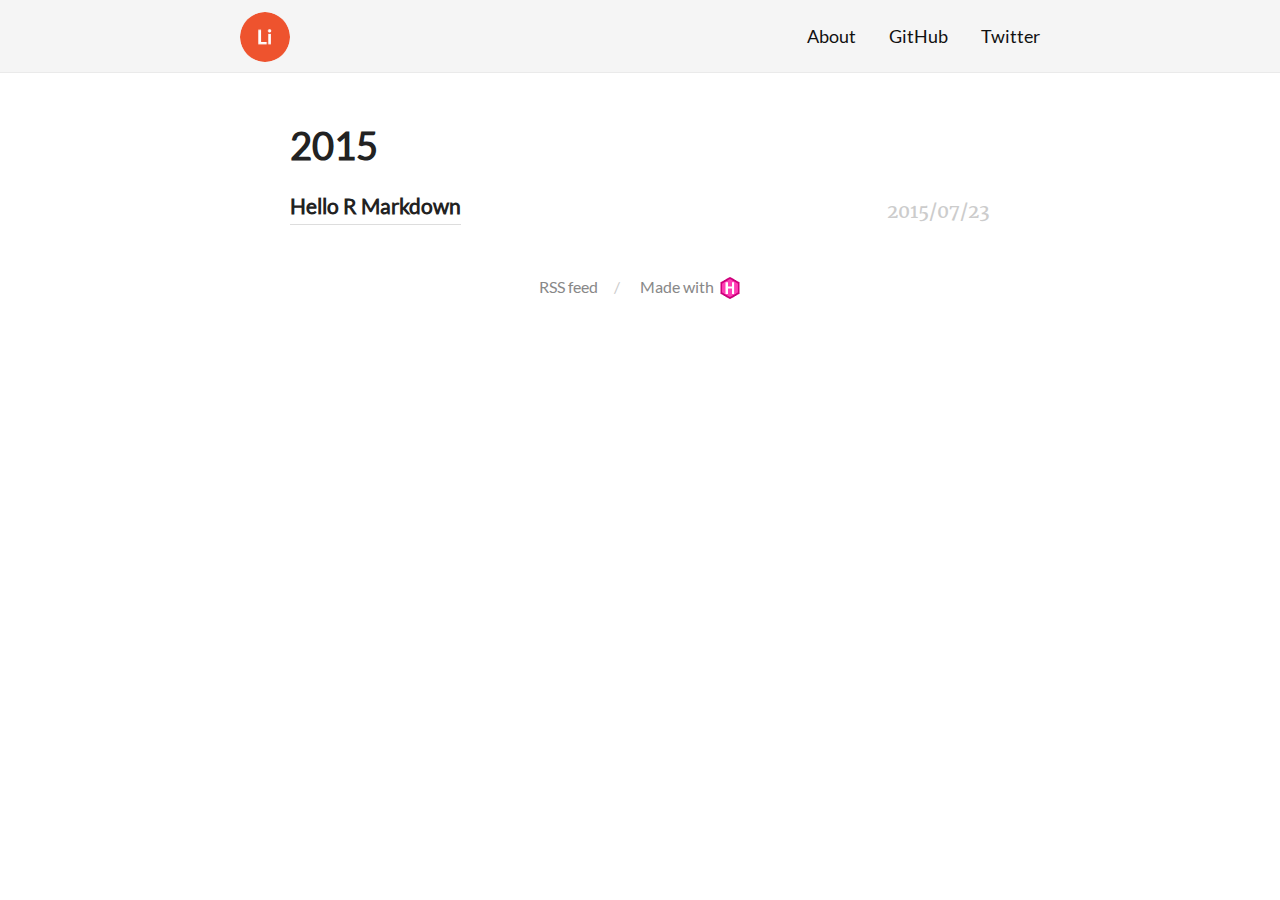
<file: blog/categories/r/index.html>
<!DOCTYPE html>
<html lang="en-us">
  <head>
    <meta charset="utf-8">
<meta name="viewport" content="width=device-width, initial-scale=1.0">
<meta name="generator" content="Hugo 0.31.1" />


<title>R - A Hugo website</title>
<meta property="og:title" content="R - A Hugo website">



  





<link href="/blog/categories/r/index.xml" rel="alternate" type="application/rss+xml" title="A Hugo website" />



<link rel="stylesheet" href="/blog/css/fonts.css" media="all">
<link rel="stylesheet" href="/blog/css/main.css" media="all">



  </head>
  <body>
    <div class="wrapper">
      <header class="header">
        <nav class="nav">
  <a href="/blog/" class="nav-logo">
    <img src="/blog/images/logo.png"
         width="50"
         height="50"
         alt="Logo">
  </a>

  <ul class="nav-links">
    
    <li><a href="/blog/about/">About</a></li>
    
    <li><a href="https://github.com/rstudio/blogdown">GitHub</a></li>
    
    <li><a href="https://twitter.com/rstudio">Twitter</a></li>
    
  </ul>
</nav>

      </header>


<main class="content" role="main">

  
  <div class="archive">
    
    <h2 class="archive-title">2015</h2>
    
    <article class="archive-item">
      <a href="/blog/2015/07/23/hello-r-markdown/" class="archive-item-link">Hello R Markdown</a>
      <span class="archive-item-date">
        2015/07/23
      </span>
    </article>
    
    
  </div>
  

</main>

      <footer class="footer">
        <ul class="footer-links">
          <li>
            <a href="/blog/index.xml" type="application/rss+xml" target="_blank">RSS feed</a>
          </li>
          <li>
            <a href="https://gohugo.io/" class="footer-links-kudos">Made with <img src="/blog/images/hugo-logo.png" width="22" height="22"></a>
          </li>
        </ul>
      </footer>

    </div>
    

    

    
  </body>
</html>
</file>
<file: blog/css/fonts.css>
@font-face {
  font-family: 'Merriweather';
  font-style: normal;
  font-weight: 400;
  src: local('Merriweather'), local('Merriweather-Regular'),
       url('../fonts/merriweather-v13-latin-regular.woff2') format('woff2'),
       url('../fonts/merriweather-v13-latin-regular.woff') format('woff');
}
@font-face {
  font-family: 'Lato';
  font-style: normal;
  font-weight: 400;
  src: local('Lato Regular'), local('Lato-Regular'),
       url('../fonts/lato-v11-latin-regular.woff2') format('woff2'),
       url('../fonts/lato-v11-latin-regular.woff') format('woff');
}
body {
  font-family: 'Merriweather', serif;
}
h1, h2, h3, h4, h5, h6, .nav, .article-duration, .archive-item-link, .footer {
  font-family: 'Lato', sans-serif;
}
</file>
<file: blog/css/main.css>
html,
body {
  margin: 0;
  padding: 0;
  position: relative;
}

body {
  text-rendering: optimizeLegibility;
  -webkit-font-smoothing: antialiased;
  -moz-osx-font-smoothing: grayscale;
  -moz-font-feature-settings: "liga" on;
}

h1,
h2,
h3,
h4,
h5,
h6 {
  color: #222;
}

a {
  outline: none;
}

code {
  background-color: rgba(0, 0, 0, 0.02);
}

.wrapper {
  overflow: hidden;
  position: relative;
}

.header {
  padding: 20px 0;
  position: relative;
  background: #f5f5f5;
  border-bottom: 1px solid #eaeaea;
}

.nav {
  max-width: 800px;
  margin: 0 auto;
  padding: 0 15px;
  text-align: right;
}

.nav-logo {
  float: left;
  margin-top: -11px;
  transition: transform 150ms ease-out;
}

.nav-logo:hover {
  transform: scale(1.1);
}

.nav-logo img {
  display: block;
  max-height: 40px;
  width: auto;
  border-radius: 50%;
}

.nav-links {
  margin: 0;
  padding: 0;
  font-size: 14px;
  list-style: none;
}

.nav-links li {
  display: inline-block;
  margin: 0 0 0 15px;
}

.nav-links li:first-child {
  margin-left: 0;
}

.nav-links a {
  text-decoration: none;
  color: #111;
}

.nav-links a:hover {
  color: #000;
}

.content {
  max-width: 700px;
  margin: 40px auto 10px;
  padding: 0 15px;
  font-size: 16px;
  line-height: 1.7;
  color: #333;
}

.article-title {
  font-size: 34px;
  color: #222;
  margin: 0;
  line-height: 1.3;
}

.article-date {
  color: #ccc;
}

.article-duration {
  margin-top: 12px;
  float: right;
  font-size: 10px;
  padding: 1px 5px;
  font-weight: bold;
  border-radius: 3px;
  background: #bbb;
  color: #fff
}

.article-content p {
  margin: 15px 0 25px;
}

.article-content a {
  text-decoration: none;
  color: inherit;
  border-bottom: 3px solid #CBF8DF;
  box-shadow: inset 0 -4px 0 #CBF8DF;
  background: transparent;
  transition: background 150ms ease;
}

.article-content a:hover,
.article-content a:focus {
  background: #CBF8DF;
}

.article-content hr {
  width: 150px;
  margin: 50px auto;
  height: 1px;
  overflow: hidden;
  border: none;
  background: #e5e5e5;
}

.highlight {
  border-radius: 3px;
  position: relative;
  margin: 40px 0;
  font-size: 14px;
}

.highlight pre {
  padding: 10px;
}

.archive {
  margin: 0;
  padding: 0;
  list-style: none;
  line-height: 1.3em;
  text-align: center;
  color: #111;
}

.archive-title {
  font-size: 32px;
  margin-top: 60px;
}

.archive-item {
  margin: 5px 0 15px;
  padding: 0;
}

.archive-item-date {
  color: #ccc;
  font-size: 14px;
  padding: 5px 0;
  margin-top: 5px;
  display: block;
}

.archive-item-link {
  display: inline-block;
  text-decoration: none;
  font-size: 21px;
  font-weight: bold;
  color: #222;
  padding: 5px 0;
  border-bottom: 1px solid #ddd;
}

.archive-item-link:hover {
  border-bottom-color: #222;
}

.footer {
  padding: 25px 0;
  text-align: center;
}

.footer-links {
  list-style: none;
  margin: 0;
  padding: 0;
  color: #ccc;
  font-size: 14px;
}

.footer-links li {
  margin: 0;
  padding: 0;
  display: inline-block;
}

.footer-links a {
  color: #888;
  text-decoration: none;
  transition: color 150ms ease;
  margin: 0 15px;
}

.footer-links a:hover,
.footer-links a:focus {
  color: #222;
}

.footer-links li::before {
  content: '/';
  position: relative;
  left: -2px;
}

.footer-links li:first-child::before {
  display: none;
}
.footer-links-kudos img {
  position: relative;
  top: 6px;
  margin-left: 2px;
}

@media (min-width: 600px) {
  .header {
    padding: 25px 0;
  }

  .nav-logo {
    margin-top: -13px;
  }

  .nav-logo img {
    max-height: 50px;
  }

  .nav-links {
    font-size: 18px;
  }

  .nav-links li {
    margin: 0 0 0 30px;
  }

  .content {
    font-size: 19px;
    line-height: 1.8;
  }

  .highlight {
    font-size: 16px;
    margin: 40px -20px;
  }

  .archive {
    text-align: left;
  }

  .archive-title {
    font-size: 38px;
  }

  .archive-item-date {
    font-size: 19px;
    text-align: right;
    float: right;
  }

  .archive-item-link {
    text-overflow: ellipsis;
    max-width: calc(100% - 120px);
    white-space: nowrap;
    overflow: hidden;
  }

  .article-title {
    font-size: 42px;
  }

  .article-duration {
    font-size: 12px;
  }

  .footer-links {
    font-size: inherit;
  }
}

@media print {
  .header, .footer {
    display: none;
  }
  .article-content a {
    box-shadow: none;
  }
}
</file>
